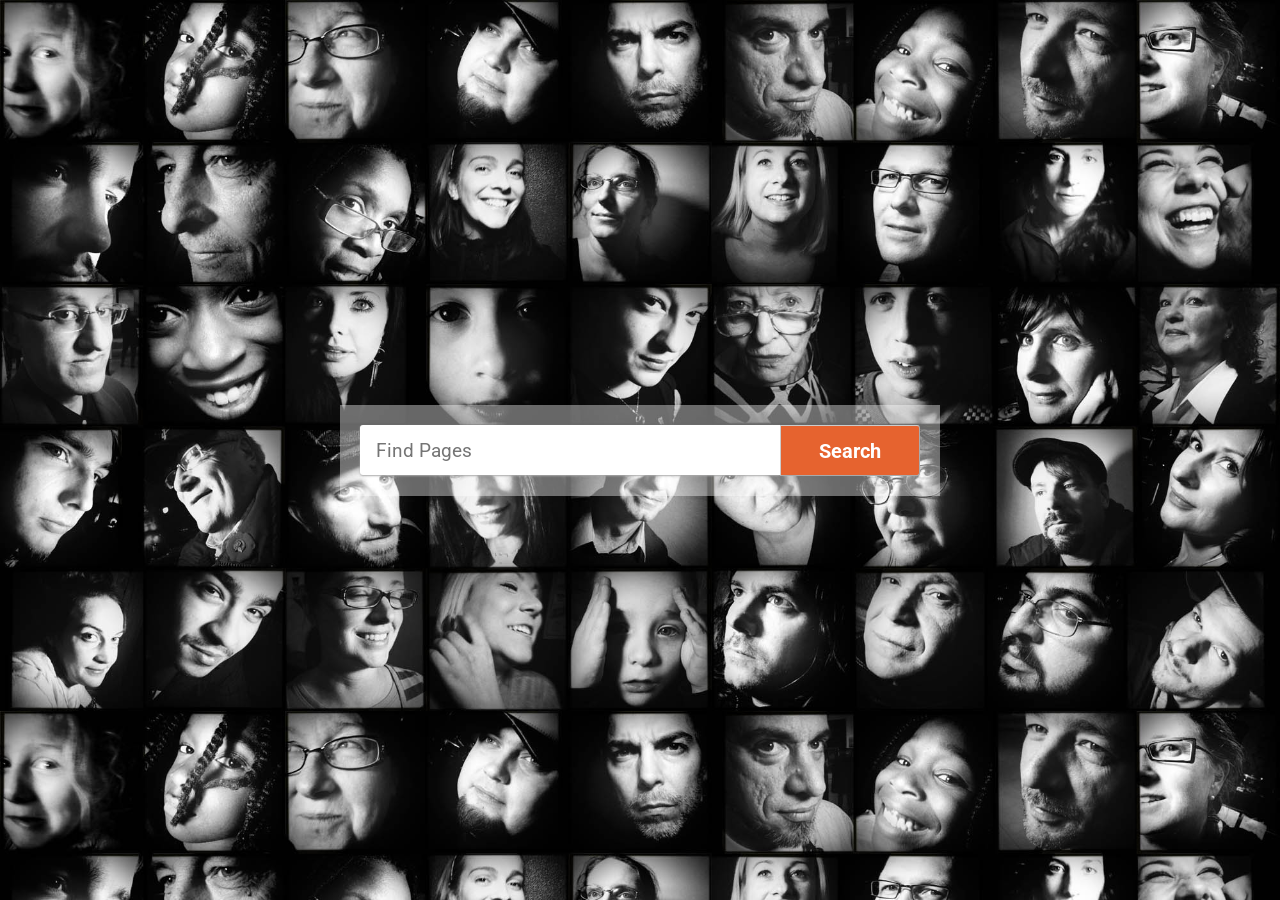
<file: index.html>
<!DOCTYPE html>
<!--
To change this license header, choose License Headers in Project Properties.
To change this template file, choose Tools | Templates
and open the template in the editor.
-->
<html>
    <head>
        <title>Facebook Page Search Tool</title>
        <link rel="shortcut icon" href="https://static.xx.fbcdn.net/rsrc.php/yl/r/H3nktOa7ZMg.ico">
	<meta charset="UTF-8">
        <meta name="viewport" content="width=device-width, initial-scale=1.0">
        <link rel="stylesheet" href="static/css/app.css" />
        <script type="text/javascript" src="static/js/lib.js"></script>
        <script type="text/javascript" src="static/js/app.js"></script>
    </head>
    <body>
        <!--<div
            class="fb-like"
            data-share="true"
            data-width="450"
            data-show-faces="true">
        </div>-->
        <div class="container">
            <div class="popup" id="searchPopup">
                <input id="searchTerm" placeholder="Find Pages"/>
                <button id="submitSearch">Search</button>
            </div>
            <table id="pagesTable" class="table">
                <tbody>
                    <tr>
                        <th>Name</th>
                        <th>Category</th>
                        <th>Page</th>
                    </tr>
                </tbody>
            </table>
            <div id="bottomPanel">
                <button id="home">Home</button>
                <button id="loadMore">Load More</button>
            </div>
        </div>
    </body>
</html>
</file>
<file: static/css/app.css>
@import url(http://fonts.googleapis.com/css?family=Roboto:400,100,100italic,300,300italic,400italic,500,700,500italic,900,700italic,900italic);

* {
    font-family: 'Roboto', sans-serif;
    line-height: 1.2;
    vertical-align: middle;
}

* {
    margin: 0;
    padding: 0;
    box-sizing: border-box;
}

h1 {
    font-size: 2rem;
    font-weight: 200;
}

strong {
    font-weight: 300;
    color: #539D00;
}

h2 {
    font-size: .9rem;
    line-height: 2.5;
    color: gray;
    font-weight: 400;
}

.frame {
    margin: 0 auto;
    max-width: 100%;
}

.frame:after {
    content: "";
    display: table;
    clear: both;
}

[class*='bit-'] {
    float: left;
    padding: 0.5em;
}

.bit-1 {
    width: 100%;
}

.bit-2 {
    width: 50%;
}

.bit-3 {
    width: 33.33333%;
}

.bit-4 {
    width: 25%;
}

.bit-5 {
    width: 20%;
}

.bit-6 {
    width: 16.66667%;
}

.bit-7 {
    width: 14.28571%;
}

.bit-8 {
    width: 12.5%;
}

.bit-9 {
    width: 11.11111%;
}

.bit-10 {
    width: 10%;
}

.bit-11 {
    width: 9.09091%;
}

.bit-12 {
    width: 8.33333%;
}

.bit-25 {
    width: 25%;
}

.bit-40 {
    width: 40%;
}

.bit-60 {
    width: 60%;
}

.bit-75 {
    width: 75%;
}

@media (max-width: 30em) {
    .bit-1 {
        width: 100%;
    }

    .bit-2 {
        width: 100%;
    }

    .bit-3 {
        width: 100%;
    }

    .bit-4 {
        width: 100%;
    }

    .bit-5 {
        width: 100%;
    }

    .bit-6 {
        width: 100%;
    }

    .bit-7 {
        width: 100%;
    }

    .bit-8 {
        width: 100%;
    }

    .bit-9 {
        width: 100%;
    }

    .bit-10 {
        width: 100%;
    }

    .bit-11 {
        width: 100%;
    }

    .bit-12 {
        width: 100%;
    };
}

@media (min-width: 30em) and (max-width: 50em) {
    .bit-4, .bit-6, .bit-8, .bit-10, .bit-12 {
        width: 50%;
    }

    .bit-1, .bit-2, .bit-3, .bit-5, .bit-7, .bit-9, .bit-11 {
        width: 100%;
    };
}

@media (min-width: 50em) and (max-width: 68.75em) {
    .bit-2, .bit-7 {
        width: 100%;
    }

    .bit-4, .bit-8, .bit-10, .bit-12 {
        width: 50%;
    };
}

.box {
    font-size: 14px;
  /* text-align: center; */
    padding: 20px 0;
}

.box-green {
    background: #87D37C;
}

.box-yellow {
    background: #FCD920;
}

/*body*/
body {
    background: url('../images/collage.jpg') ;
    -webkit-font-smoothing: antialiased;
    background-size: cover;
}

/* #Buttons
================================================== */

.button,
button,
input[type="submit"],
input[type="reset"],
input[type="button"] {
    background: #4D90FE;
 /* Old browsers */
    border: 1px solid #aaa;
    border-top: 1px solid #ccc;
    border-left: 1px solid #ccc;
    -moz-border-radius: 3px;
    -webkit-border-radius: 3px;
    border-radius: 3px;
    color: #fff;
    display: inline-block;
        /* font-size: 11px; */
    font-weight: bold;
    text-decoration: none;
        /* text-shadow: 0 1px rgba(255, 255, 255, .75); */
    cursor: pointer;
    margin-bottom: 20px;
    line-height: normal;
    padding: .75rem 1rem;
}

.button:hover,
button:hover,
input[type="submit"]:hover,
input[type="reset"]:hover,
input[type="button"]:hover {
    border: 1px solid #888;
    border-top: 1px solid #aaa;
    border-left: 1px solid #aaa;
}

.button:active,
button:active,
input[type="submit"]:active,
input[type="reset"]:active,
input[type="button"]:active {
    border: 1px solid #666;
    background: #ccc;
 /* Old browsers */;
}

.button.full-width,
button.full-width,
input[type="submit"].full-width,
input[type="reset"].full-width,
input[type="button"].full-width {
    width: 100%;
    padding-left: 0 !important;
    padding-right: 0 !important;
    text-align: center;
}

/* Fix for odd Mozilla border & padding issues */
button::-moz-focus-inner,
input::-moz-focus-inner {
    border: 0;
    padding: 0;
}

.button[disabled],
button:disabled,
input[type="button"]:disabled,
input[type="submit"]:disabled{
    background-color: #C7C7C7;
    border-color: #AAAAAA;
}

/* #Forms
================================================== */

form {
    padding: 0;
    margin: 0;
}

input {
    display: block;
    width: 26rem;
    margin: em 0rem 0rem;
    border: 0;
    font-size: 1.2rem;
    padding: .75rem 1rem;
    border-radius: 3px;
    box-shadow: 0 1px 2px #aaa;
    transition: .5s, margin-bottom .15s;
}

input:focus {
    outline: 0;
}

input::-webkit-input-placeholder,
input:-moz-placeholder,
.placeholder {
    color: #bbb;
}

label {
    display: inline-block;
    vertical-align: middle;
    margin: 0;
    padding: 0.5rem 0;
    position: relative;
    top: 0;
    left: 0;
    zoom: 1;
    -moz-box-sizing: border-box;
    -webkit-box-sizing: border-box;
    box-sizing: border-box;
}

select {
    display: inline;
    width: auto;
    margin: 0;
    line-height: 100%;
    font-size: 1.2rem;
    padding: 0.6rem;
    border-radius: 3px;
    box-shadow: 0 1px 2px #AAA;
    transition: .5s, margin-bottom .15s;
    vertical-align: middle;
}

input[type="color"] {
    padding: 2px;
    height: 3.05rem;
    background: #fff;
}

form.align-vertical input, form.align-vertical select, form.align-vertical textarea {
    width: 100%;
    display: block;
    margin-bottom: 10px;
}

form.align-vertical label {
    display: block;
}

.centre {
    text-align: center;
}

.card {
    padding: 1.5rem;
    box-shadow: 0 1px 2px #aaa;
    background: white;
    margin: 0 1rem 1rem;
    border-radius: 3px;
    user-select: none;
    transform-origin: top left;
}

.cross {
    position: absolute;
    font-size: .9rem;
    top: 1.5rem;
    right: 1rem;
    content: "x";
    border: thin solid gray;
    color: gray;
    width: 1rem;
    line-height: 1rem;
    text-align: center;
    border-radius: 50%;
    pointer-events: none;
}


/*animations*/
.animated {
    -webkit-animation-duration: 1s;
    animation-duration: 1s;
    -webkit-animation-fill-mode: both;
    animation-fill-mode: both;
}

@-webkit-keyframes bounce {
    0%, 20%, 53%, 80%, 100% {
        -webkit-transition-timing-function: cubic-bezier(0.215, 0.610, 0.355, 1.000);
        transition-timing-function: cubic-bezier(0.215, 0.610, 0.355, 1.000);
        -webkit-transform: translate3d(0,0,0);
        transform: translate3d(0,0,0);
    }

    40%, 43% {
        -webkit-transition-timing-function: cubic-bezier(0.755, 0.050, 0.855, 0.060);
        transition-timing-function: cubic-bezier(0.755, 0.050, 0.855, 0.060);
        -webkit-transform: translate3d(0, -30px, 0);
        transform: translate3d(0, -30px, 0);
    }

    70% {
        -webkit-transition-timing-function: cubic-bezier(0.755, 0.050, 0.855, 0.060);
        transition-timing-function: cubic-bezier(0.755, 0.050, 0.855, 0.060);
        -webkit-transform: translate3d(0, -15px, 0);
        transform: translate3d(0, -15px, 0);
    }

    90% {
        -webkit-transform: translate3d(0,-4px,0);
        transform: translate3d(0,-4px,0);
    }
}

@keyframes bounce {
    0%, 20%, 53%, 80%, 100% {
        -webkit-transition-timing-function: cubic-bezier(0.215, 0.610, 0.355, 1.000);
        transition-timing-function: cubic-bezier(0.215, 0.610, 0.355, 1.000);
        -webkit-transform: translate3d(0,0,0);
        transform: translate3d(0,0,0);
    }

    40%, 43% {
        -webkit-transition-timing-function: cubic-bezier(0.755, 0.050, 0.855, 0.060);
        transition-timing-function: cubic-bezier(0.755, 0.050, 0.855, 0.060);
        -webkit-transform: translate3d(0, -30px, 0);
        transform: translate3d(0, -30px, 0);
    }

    70% {
        -webkit-transition-timing-function: cubic-bezier(0.755, 0.050, 0.855, 0.060);
        transition-timing-function: cubic-bezier(0.755, 0.050, 0.855, 0.060);
        -webkit-transform: translate3d(0, -15px, 0);
        transform: translate3d(0, -15px, 0);
    }

    90% {
        -webkit-transform: translate3d(0,-4px,0);
        transform: translate3d(0,-4px,0);
    };
}

.bounce {
    -webkit-animation-name: bounce;
    animation-name: bounce;
    -webkit-transform-origin: center bottom;
    -ms-transform-origin: center bottom;
    transform-origin: center bottom;
}

@keyframes bounceInDown {
    0%, 60%, 75%, 90%, 100% {
        -webkit-transition-timing-function: cubic-bezier(0.215, 0.610, 0.355, 1.000);
        transition-timing-function: cubic-bezier(0.215, 0.610, 0.355, 1.000);
    }

    0% {
        opacity: 0;
        -webkit-transform: translate3d(0, -3000px, 0);
        transform: translate3d(0, -3000px, 0);
    }

    60% {
        opacity: 1;
        -webkit-transform: translate3d(0, 25px, 0);
        transform: translate3d(0, 25px, 0);
    }

    75% {
        -webkit-transform: translate3d(0, -10px, 0);
        transform: translate3d(0, -10px, 0);
    }

    90% {
        -webkit-transform: translate3d(0, 5px, 0);
        transform: translate3d(0, 5px, 0);
    }

    100% {
        -webkit-transform: none;
        transform: none;
    };
}

.bounceInDown {
    -webkit-animation-name: bounceInDown;
    animation-name: bounceInDown;
}

/*---------------------------------------------------------------
Toolbar
-----------------------------------------------------------------*/
.toolbar {
    height: 50px;
    background: #FFFFFF;
    box-shadow: 0 1px 2px #aaa;
}

.tabs {
    padding-top: 0px;
}

.tabs ul {
    list-style: none;
    margin: 0;
    width: 100%;
    overflow: hidden;
    padding: 0;
/* margin-left:16px; */;
}

.tabs ul li {
    float: left;
    width: 100px;
    margin-left: 20px;
}

.tabs a {
    position: relative;
    color: white;
    text-decoration: none;
    display: block;
    width: 100px;
    height: 50px;
    text-align: center;
    line-height: 52px;
    font-weight: bold;
    font-size: 14px;
    color: rgba(168, 168, 168, 1);
    overflow: hidden;
}

.tabs .active a {
    color: black;
}

.tabs .active a:after {
    height: 4px;
    width: 100%;
    display: block;
    content: " ";
    bottom: 0px;
    left: 0px;
    position: absolute;
    background: #4D90FE;
    -webkit-animation: border-expand 0.2s cubic-bezier(0.4, 0.0, 0.4, 1) 0s alternate forwards;
    -moz-animation: border-expand 0.2s cubic-bezier(0.4, 0.0, 0.4, 1) 0s alternate forwards;
    transition: all 1s cubic-bezier(0.4, 0.0, 1, 1);
}

.tabs a span {
    position: absolute;
    margin-left: -40px;
    margin-top: -24px;
    width: 80px;
    background: rgba(255,255,141,1);
    height: 100%;
    display: block;
    border-radius: 50%;
    opacity: 0;
}

.tabs a span.clicked {
    -webkit-animation: expand 0.6s cubic-bezier(0.4, 0.0, 0.4, 1) 0s normal;
    -moz-animation: expand 0.6s cubic-bezier(0.4, 0.0, 0.4, 1) 0s normal;
    border-bottom: 2px solid #FFFF8D;
}

/*--------------------------------------------------------------
Tables
----------------------------------------------------------------*/
.table {
    width: 100%;
    max-width: 100%;
    margin-bottom: 20px;
    border: 1px solid #ddd;
}

.table>tbody>tr>td, 
.table>tbody>tr>th, 
.table>tfoot>tr>td, 
.table>tfoot>tr>th, 
.table>thead>tr>td, 
.table>thead>tr>th {
    padding: 8px;
    line-height: 1.42857143;
    vertical-align: top;
    border-top: 1px solid #ddd;
}

.table>thead:first-child>tr:first-child>th {
    border-top: 0;
}

th {
    text-align: left;
}

.popup{
    position: absolute;
    width: 600px;
    margin-left: -300px;
    margin-top: -45px;
    left: 50%;
    top: 50%;
    padding: 20px;
    background: rgba(255,255,255,.4);
}

@media(max-width: 600x){
    .popup{
        width: 380px;
        margin-left: -190px;
    }
}

.popup input{
    width: 75%;
    display: inline-block;
    float: left;
    height: 50px;
    border-top-right-radius: 0px;
    border-bottom-right-radius: 0px;
}

.popup button{
    width: 25%;
    display: inline-block;
    float: right;
    height: 51px;
    font-size: 20px;
    margin: 0px;
    background: rgba(230,99,47,1);
    border-top-left-radius: 0px;
    border-bottom-left-radius: 0px;
}

#pagesTable{
    display: none;
    width: 90%;
    margin: 0 auto;
    background: rgba(255,255,255, 0.9);
    margin-top: 20px;
}

#pagesTable a{
    color: #4285f4;
}

#bottomPanel{
    display: none;
    width: 100%;
    text-align: center;
    margin: 10px 0 20px 0;
}

#bottomPanel button{
    display: inline-block;
}


#loadMore{
    background: rgba(230,99,47,1);
}

#framePopup .backdrop{
    position: fixed;
    left: 0px;
    top: 0px;
    width: 100%;
    height: 100%;
    background: rgba(0,0,0,.3);
}
#framePopup .content{
  position: absolute;
  width: 500px;
  height: 400px;
  margin-left: -250px;
  margin-top: -200px;
  background: #fff;
  left: 50%;
  top: 50%;
  border-radius: 5px;
  padding: 15px;
  overflow: auto;
}

#framePopup .content iframe{
    width: 100%;
    height: 100%;
}

@media(min-width : 825px){
    #framePopup .content{
        width: 800px;
        height: 450px;
        margin-left: -400px;
        margin-top: -225px;
    }
}

@media(max-width: 520px){
    #framePopup .content{
        width: 380px;
        height: 300px;
        margin-left: -190px;
        margin-top: -150px;
    }
}
</file>
